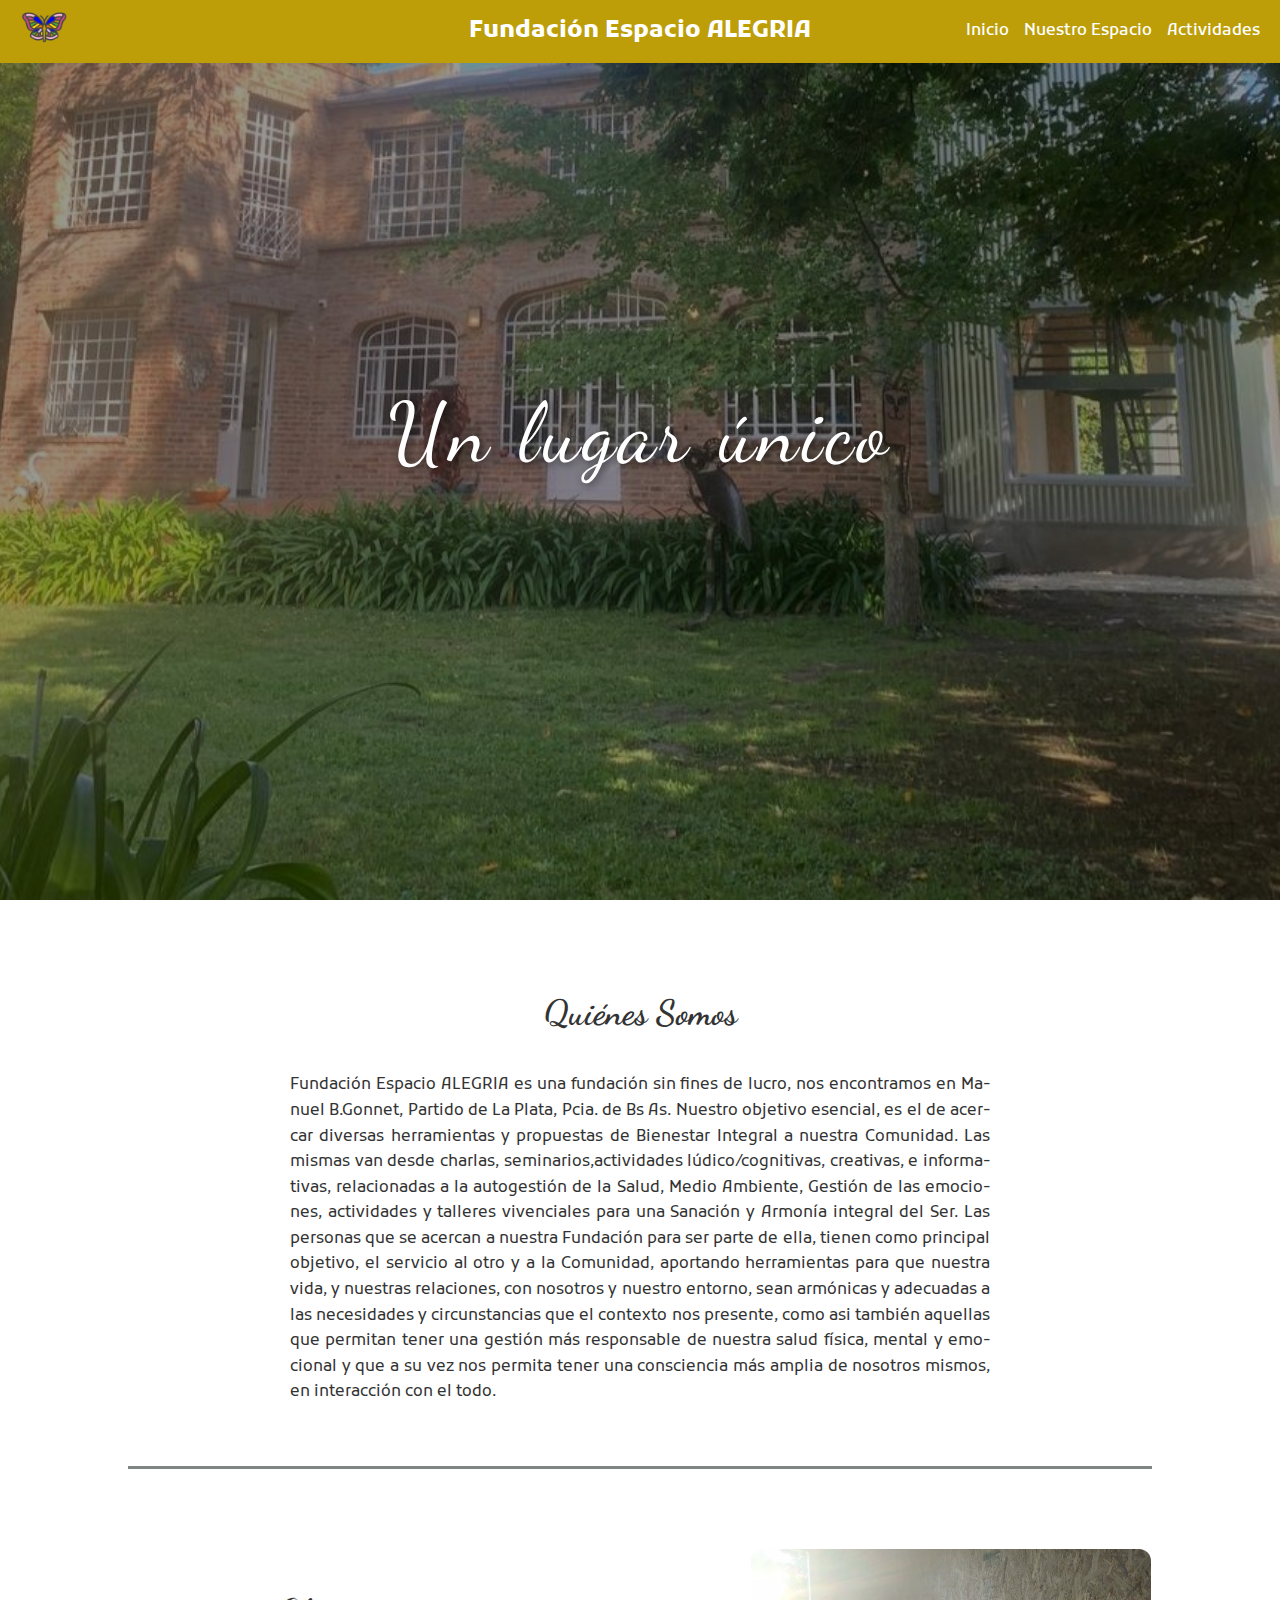
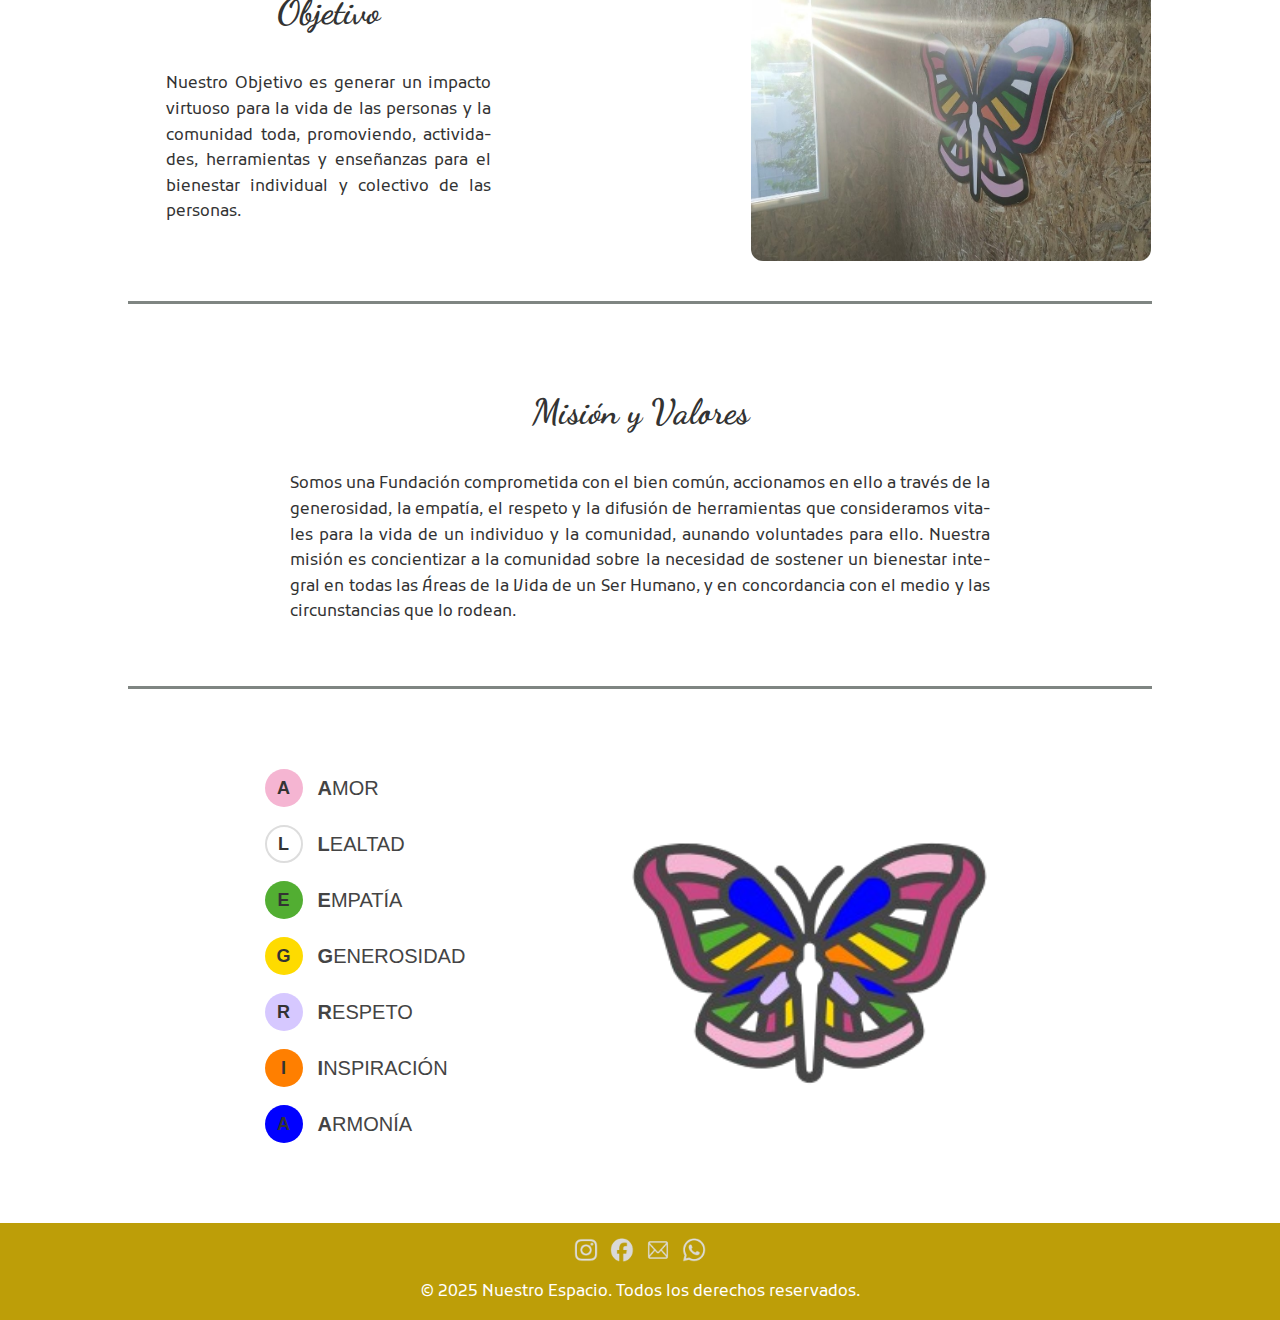
<file: index.html>
<!DOCTYPE html>
<html lang="es">
<head>
  <meta charset="UTF-8">
  <meta name="viewport" content="width=device-width, initial-scale=1.0">
  <title>Espacio ALEGRIA</title>
  <link rel="stylesheet" href="styles.css">
  <link rel="preconnect" href="https://fonts.googleapis.com">
  <link rel="preconnect" href="https://fonts.gstatic.com" crossorigin>
  <link href="https://fonts.googleapis.com/css2?family=Poppins:wght@300;500;700&display=swap" rel="stylesheet">
  <link rel="icon" type="image/png" href="img-grales/alegria_logo.png">
  <link href="https://fonts.googleapis.com/css2?family=Dancing+Script&family=Kufam&display=swap" rel="stylesheet">
</head>
<body>

  <!-- HEADER -->
  <header>
    <div class="logo">
      <img src="img-grales/alegria_logo.png" alt="Logo">
    </div>

    <h1 class="titulo">Fundación Espacio ALEGRIA</h1>

    <!-- Botón hamburguesa -->
    <div class="menu-toggle" id="menu-toggle">
      <span></span>
      <span></span>
      <span></span>
    </div>

    <!-- Menú -->
    <nav id="nav">
      <ul>
        <li><a href="index.html">Inicio</a></li>
        <li><a href="nuestro-espacio.html">Nuestro Espacio</a></li>
        <li><a href="actividades.html">Actividades</a></li>
      </ul>
    </nav>
  </header>

  <!-- HERO -->
  <section class="hero" id="inicio">
    <div class="hero-text">
      <h2>Un lugar único</h2>
    </div>
  </section>


  <!-- QUIÉNES SOMOS -->
  <section class="quienes-somos" id="nuestro-espacio">
    <h2>Quiénes Somos</h2>
    <p>Fundación Espacio ALEGRIA es una fundación sin fines de lucro, nos encontramos en Manuel B.Gonnet, Partido de La Plata, Pcia. de Bs As. Nuestro objetivo esencial, es el de acercar diversas herramientas y propuestas de Bienestar Integral a nuestra Comunidad. Las mismas van desde charlas, seminarios,actividades lúdico/cognitivas, creativas, e informativas, relacionadas a la autogestión de la Salud, Medio Ambiente, Gestión de las emociones, actividades y talleres vivenciales para una Sanación y Armonía integral del Ser. Las personas que se acercan a nuestra Fundación para ser parte de ella, tienen como principal objetivo, el servicio al otro y a la Comunidad, aportando herramientas para que nuestra vida, y nuestras relaciones, con nosotros y nuestro entorno, sean armónicas y adecuadas a las necesidades y circunstancias que el contexto nos presente, como asi también aquellas que permitan tener una gestión más responsable de nuestra salud física, mental y emocional y que a su vez nos permita tener una consciencia más amplia de nosotros mismos, en interacción con el todo.</p>
  </section>

  <hr>

  <!-- SECCIÓN DOS COLUMNAS -->
  <section class="info-dos-columnas">
    <div class="texto">
      <h2>Objetivo</h2>
      <p>Nuestro Objetivo es generar un impacto virtuoso para la vida de las personas y la comunidad toda, promoviendo, actividades, herramientas y enseñanzas para el bienestar individual y colectivo de las personas.</p>
    </div>
    <div class="imagen">
      <img src="img-grales/foto_as_de_luz.jpg" alt="Imagen del espacio">
    </div>
  </section>

  <hr>

  <!-- OBJETIVOS Y VALORES -->
  <section class="valores" id="actividades">
    <h2>Misión y Valores</h2>
    <P>Somos una Fundación comprometida con el bien común, accionamos en ello a través de la generosidad, la empatía, el respeto y la difusión de herramientas que consideramos vitales para la vida de un individuo y la comunidad, aunando voluntades para ello. Nuestra misión es concientizar a la comunidad sobre la necesidad de sostener un bienestar integral en todas las Áreas de la Vida de un Ser Humano, y en concordancia con el medio y las circunstancias que lo rodean.</P>
  </section>

  <hr>
  
  <!-- SECCIÓN siglas -->
  
  <section>
    <div class="contenedor-principal">
      <div class="contenedor-valores">
        <div class="valores-lista">
          <div class="valor-item">
            <div class="circle rosa">A</div>
            <span>AMOR</span>
          </div>
  
          <div class="valor-item">
            <div class="circle blanco">L</div>
            <span>LEALTAD</span>
          </div>
  
          <div class="valor-item">
            <div class="circle verde">E</div>
            <span>EMPATÍA</span>
          </div>
  
          <div class="valor-item">
            <div class="circle amarillo">G</div>
            <span>GENEROSIDAD</span>
          </div>
  
          <div class="valor-item">
            <div class="circle lavanda">R</div>
            <span>RESPETO</span>
          </div>
  
          <div class="valor-item">
            <div class="circle naranja">I</div>
            <span>INSPIRACIÓN</span>
          </div>
  
          <div class="valor-item">
            <div class="circle azul">A</div>
            <span>ARMONÍA</span>
          </div>
        </div>
  
        <div class="imagen-valores">
          <img src="img-grales/alegria_logo.png" alt="Mariposa">
        </div>
      </div>
    </div>
  
  </section>


  <!-- FOOTER -->
  <footer>
    <div class="iconos">
      <a href="https://www.instagram.com/alegriagonnet_/" target="_blank">
        <img src="img-grales/instagram-iconhd.png" alt="Icono 1">
      </a>
      <a href="https://www.facebook.com/alegriaespacio" target="_blank">
        <img src="img-grales/facebook-iconhd.png" alt="Icono 2">
      </a>
      <a href="https://mailto:espacioalegriagonnet@gmail.com" target="_blank">
        <img src="img-grales/logomailgrishd.png" alt="Icono 3">
      </a>      
      <a href="https://wa.me/5492216836189" target="_blank">
        <img src="img-grales/logo-wsp-grishd.png" alt="Icono 4">
      </a>
    </div>
    <p>© 2025 Nuestro Espacio. Todos los derechos reservados.</p>
  </footer>

  <script src="script.js"></script>
</body>
</html>
</file>
<file: styles.css>
/* Estilo general */
* {
  margin: 0;
  padding: 0;
  box-sizing: border-box;
}

body {
  font-family: kufam, sans-serif;
  color: #333;
  line-height: 1.6;
}

/* HEADER */
header {
  position: fixed;
  top: 0;
  width: 100%;
  background-color: #BD9E08;
  color: white;
  display: flex;
  align-items: center;
  justify-content: space-between;
  padding: 10px 20px;
  z-index: 1000;
}

header .logo img {
  width: 50px;
  height: auto;
  border-radius: 8px;
}

header .titulo {
  position: absolute;
  left: 50%;
  transform: translateX(-50%);
  font-weight: 700;
  font-size: 1.5rem;
  white-space: nowrap;
  font-family: kufam, sans-serif;

}

/* Menú */
nav ul {
  list-style: none;
  display: flex;
  gap: 15px;
}

nav a {
  color: white;
  text-decoration: none;
  font-weight: 500;
  transition: color 0.3s;
}

nav a:hover {
  color: #ffd1d1;
}

/* Botón Hamburguesa */
.menu-toggle {
  display: none;
  flex-direction: column;
  justify-content: center;
  cursor: pointer;
  gap: 5px;
  width: 25px;
  height: 20px;
}

.menu-toggle span {
  display: block;
  height: 3px;
  background: white;
  border-radius: 2px;
  transition: all 0.3s ease;
}

/* HERO */
.hero {
  background: url('img-grales/alegria_fondo.jpg') no-repeat center center/cover;
  height: 100vh;
  display: flex;
  align-items: center;
  justify-content: center;
  text-align: center;
  color: white;
  margin-top: 0;
  margin-bottom: 45px;
  position: relative;
}

/* Capa de oscurecimiento */
.hero::before {
  content: "";
  position: absolute;
  top: 0;
  left: 0;
  width: 100%;
  height: 100%;
  background-color: rgba(0, 0, 0, 0.4);
  /* ajustá el último valor (0.4) para más o menos transparencia */
  z-index: 1;
}


.hero-text h2 {
  font-family: 'Dancing Script', cursive;
  font-weight: 400;
  /* letras más finas */
  letter-spacing: 0.05em;
  /* más espacio entre letras */
  font-size: clamp(3rem, 6.5vw, 6.5rem);
  line-height: 1;
  /* texto más compacto */
  color: #fff;
  text-shadow: 2px 2px 8px rgba(0, 0, 0, 0.6);
  padding: clamp(12px, 2vw, 28px) clamp(22px, 4vw, 50px);
  border-radius: 12px;
  animation: fadeIn 2s ease;
  position: relative;
  z-index: 2;
}


@keyframes fadeIn {
  from {
    opacity: 0;
    transform: translateY(30px);
  }

  to {
    opacity: 1;
    transform: translateY(0);
  }
}



/* SECCIONES */
section {
  padding: 60px 20px;
  text-align: center;
}

hr {
  border: none;
  border-top: 3px solid #7F8582;
  width: 80%;
  margin: 0 auto;
}

/* QUIENES SOMOS */
.quienes-somos p {
  max-width: 700px;
  margin: 20px auto;
  text-align: justify;
  font-family: kufam, sans-serif;
  hyphens: auto;
}

/* SECCIÓN DOS COLUMNAS */
.info-dos-columnas {
  display: flex;
  justify-content: center;
  align-items: center;
  gap: 5px;
  /* 🔹 reduce la separación entre texto e imagen */
  flex-wrap: wrap;
  text-align: left;
}



.info-dos-columnas .texto {
  flex: 1;
  min-width: 280px;
  hyphens: auto;
}

.info-dos-columnas .imagen img {
  width: 100%;
  max-width: 400px;
  border-radius: 12px;
}

.info-dos-columnas .imagen {
  display: flex;
  justify-content: center;
  /* 🔹 centra la imagen horizontalmente */
  align-items: center;
  flex: 1;
}


.info-dos-columnas .texto p {
  max-width: 700px;
  margin: 20px auto;
  text-align: justify;
  font-family: kufam, sans-serif;
  max-width: 325px;
  /* ajustá según necesites */
  margin: 0 auto;
  /* centra el texto dentro del contenedor */
  hyphens: auto;
}

@media (max-width: 768px) {
  .info-dos-columnas {
    flex-direction: column;
    /* los pone uno arriba del otro */
    text-align: center;
  }

  .info-dos-columnas .texto p {
    margin: 0 auto;
    text-align: justify;
    hyphens: auto;
  }

  .info-dos-columnas .imagen {
    margin-top: 20px;
    /* pequeño espacio entre texto e imagen */
  }
}


/* OBJETIVOS Y VALORES */
.valores p {
  max-width: 700px;
  margin: 20px auto;
  text-align: justify;
  font-family: kufam, sans-serif;
  hyphens: auto;
}

/* FOOTER */
footer {
  background-color: #BD9E08;
  color: white;
  text-align: center;
  padding: 15px 10px;
  /* Reducido de 30px a 15px para hacerlo más corto */
}

footer .iconos {
  display: flex;
  justify-content: center;
  gap: 12px;
  /* Un poco menos de espacio entre iconos */
  margin-bottom: 8px;
  /* Menos margen para acortar */
}

footer .iconos img {
  width: 24px;
  /* Iconos un poco más pequeños */
  height: 24px;
}

/* Ajustes responsive */
@media (max-width: 768px) {
  footer {
    padding: 12px 8px;
  }

  footer .iconos {
    gap: 10px;
    margin-bottom: 6px;
  }

  footer .iconos img {
    width: 20px;
    height: 20px;
  }
}

@media (max-width: 480px) {
  footer {
    padding: 10px 6px;
  }

  footer .iconos {
    gap: 8px;
    margin-bottom: 4px;
  }

  footer .iconos img {
    width: 18px;
    height: 18px;
  }
}


/* RESPONSIVE */
@media (max-width: 768px) {
  header {
    flex-wrap: wrap;
    justify-content: space-between;
  }

  header .titulo {
    position: static;
    transform: none;
    margin: 5px 0;
  }

  /* Mostrar hamburguesa */
  .menu-toggle {
    display: flex;
  }

  /* Ocultar menú por defecto */
  nav {
    position: absolute;
    top: 60px;
    right: 0;
    background-color: #7F8582;
    width: 100%;
    max-height: 0;
    overflow: hidden;
    transition: max-height 0.4s ease;
  }

  nav.open {
    max-height: 200px;
  }

  nav ul {
    flex-direction: column;
    align-items: center;
    gap: 10px;
    padding: 10px 0;
  }
}

/** fin estilos generales **/

/** nuestro espacio **/

/* carrusel */

.carrusel-section {
  margin-top: 20px;
  text-align: center;
}

.carrusel-section h2 {
  margin-top: 20px;
}


.carrusel-container {
  position: relative;
  width: 55vw;
  aspect-ratio: 3 / 2;
  margin: 5vh auto;
  overflow: hidden;
  border-radius: 20px;
  box-shadow: 0 4px 20px rgba(0, 0, 0, 0.3);
}

.carrusel {
  display: flex;
  transition: transform 0.5s ease-in-out;
}

.slide {
  min-width: 100%;
  display: none;
}

.slide.active {
  display: block;
}

.slide img,
.slide video {
  width: 100%;
  height: 100%;
  object-fit: cover;
}

.btn {
  position: absolute;
  top: 50%;
  transform: translateY(-50%);
  background: rgba(0, 0, 0, 0.5);
  color: #fff;
  border: none;
  font-size: 2rem;
  padding: 10px 15px;
  cursor: pointer;
  border-radius: 50%;
  z-index: 10;
}

.prev {
  left: 20px;
}

.next {
  right: 20px;
}

.btn:hover {
  background: rgba(0, 0, 0, 0.8);
}

.contador {
  position: absolute;
  bottom: 15px;
  right: 20px;
  background: rgba(0, 0, 0, 0.6);
  color: #fff;
  padding: 6px 12px;
  border-radius: 20px;
  font-size: 1rem;
}

@media (max-width: 768px) {
  .carrusel-container {
    width: 85vw;
    border-radius: 10px;
  }

  .btn {
    font-size: 1.5rem;
  }

  .contador {
    font-size: 0.85rem;
  }

  .carrusel-section {
    margin-top: 60px;
    /* en celulares queda un poco más pegado */
  }
}

/* MAPA */
.mapa {
  margin-top: -10px;
  margin-bottom: 20px;
  text-align: center;
}


.mapa p {
  max-width: 700px;
  margin: 0 auto 30px;
}

.mapa-container {
  position: relative;
  width: 40%;
  /* 🔹 40% del ancho total */
  padding-bottom: 22.5%;
  /* 🔹 40% de la altura original (56.25 × 0.4 ≈ 22.5) */
  overflow: hidden;
  border-radius: 12px;
  box-shadow: 0 2px 8px rgba(0, 0, 0, 0.15);
  margin: 0 auto;
  /* Centrado horizontal */
}

.mapa-container iframe {
  position: absolute;
  top: 0;
  left: 0;
  width: 100%;
  height: 100%;
  border: 0;
}

/* 📱 Ajustes para pantallas medianas */
@media (max-width: 768px) {
  .mapa-container {
    width: 60%;
    /* Un poco más grande en tablets */
    padding-bottom: 33.75%;
  }
}

/* 📱 Ajustes para celulares */
@media (max-width: 480px) {
  .mapa-container {
    width: 90%;
    /* Casi todo el ancho en móviles */
    padding-bottom: 50%;
  }
}

/* RESPONSIVE */
@media (max-width: 768px) {
  .carousel-btn {
    padding: 8px 12px;
    font-size: 1.2rem;
  }
}

/** fin nuestro espacio **/

/* ACTIVIDADES */
/* === CONTENEDOR GENERAL === */
.actividades {
  display: grid;
  grid-template-columns: repeat(auto-fit, minmax(280px, 1fr));
  gap: 2.5rem 5rem;
  padding: 3rem 5%;
  max-width: 1100px;
  margin: auto;
}

@media (max-width: 600px) {
  .actividades {
    grid-template-columns: 1fr;
  }
}

/* === CADA ACTIVIDAD === */
.actividad {
  display: flex;
  align-items: flex-start;
  /* 👈 alinea la imagen con el título */
  gap: 1.2rem;
}

.actividades ul {
  list-style: none;           /* quita los puntos feos del navegador */
  padding-left: 0;
  margin: 10px 0 0;
}

.actividades ul li {
  position: relative;
  padding-left: 22px;         /* espacio para el punto bonito */
  margin-bottom: 6px;
  font-size: 1rem;
  line-height: 1.4;
  text-align: left;
}

/* Punto personalizado */
.actividades ul li::before {
  content: "•";
  position: absolute;
  left: 0;
  top: 0;
  color: #555;                /* podés cambiarlo */
  font-size: 1.2rem;
  line-height: 1;
}


/* === LOGUITOS CON IMAGEN === */
.loguitos {
  flex-shrink: 0;
  width: 85px;
  height: 85px;
  border-radius: 50%;
  border: 3px solid #000;
  /* 👈 borde negro como en tu ejemplo */
  display: flex;
  align-items: center;
  justify-content: center;
  background-color: #f7901d;
  /* color de fondo */
}

.loguitos img {
  width: 100%;
  height: 100%;
  border-radius: 100%;

}

/* === TEXTOS === */
.contenido {
  display: flex;
  flex-direction: column;
  justify-content: flex-start;
}

.contenido h3 {
  margin: 0;
  font-size: 1rem;
  font-weight: 700;
  color: #e67e22;
  /* color similar al círculo */
  text-transform: uppercase;
  letter-spacing: 0.5px;
  text-align: left;
}

.contenido p {
  margin-top: 0.3rem;
  font-size: 0.95rem;
  color: #222;
  line-height: 1.4;
  text-align: left;
}


/* === RESPONSIVE === */
@media (max-width: 700px) {
  .actividad {
    flex-direction: column;
    align-items: center;
  }

  .loguitos {
    margin-bottom: 0.8rem;
  }

  .contenido h3 {
    text-align: left;
  }
}

/* FIN ESTILOS ACTIVIDADES */

/* =============================
   VALORES + IMAGEN A LA DERECHA
   ============================= */

.valores-con-imagen {
  display: flex;

  gap: 60px;
  padding: 50px 20px;
}

/* Columna izquierda */
.valores-lista {
  display: flex;
  flex-direction: column;
  gap: 18px;
  font-family: "Poppins", sans-serif;
  align-items: flex-start;
  /* 🔥 Alinea círculos + textos a la izquierda */

}

.valor-item {
  display: flex;
  align-items: center;
  /* círculo + palabra alineados */
  gap: 12px;
}

.valor-item span {
  font-size: 20px;
  font-weight: 600;
  color: #444;
}

.valor {
  display: flex;
  align-items: center;
  gap: 14px;
}

.valor p {
  margin: 0;
  font-size: 22px;
  color: #555;
  letter-spacing: 1px;
}

.valor p strong {
  font-weight: 700;
  color: #333;
}



/* Imagen derecha */
.imagen-derecha img {
  width: 330px;
  max-width: 100%;
}

/* RESPONSIVE */
@media (max-width: 900px) {
  .valores-con-imagen {
    flex-direction: column;
    text-align: center;
  }

  .valor {
    justify-content: center;
  }

  .imagen-derecha img {
    width: 80%;
  }
}


/* seccion siglas */

/* --------------- CONTENEDOR PRINCIPAL CENTRADO VERTICAL --------------- */
.contenedor-principal {
  display: flex;
  justify-content: center;
  align-items: flex-start;
  min-height: auto;
}


/* --------------- CAJA INTERNA CENTRADA --------------- */
.contenedor-valores {
  display: flex;
  gap: 150px;
  align-items: center;
  justify-content: center;
  max-width: 900px;
  width: 100%;
  margin-bottom: 40px;
}

/* --------------- LISTA IZQUIERDA --------------- */
.valores-lista {
  display: flex;
  flex-direction: column;
  align-items: flex-start;
  gap: 18px;
  font-family: 'Roboto', sans-serif;
}

.valor-item {
  display: flex;
  align-items: center;
  gap: 15px;
}

/* --------------- CÍRCULOS --------------- */
.circle {
  width: 38px;
  height: 38px;
  border-radius: 50%;
}

/* Colores personalizados (ESTOS SI ESTAN BIEN)*/
.rosa {
  background: #F5B5D2;
}

.blanco {
  background: #FFFFFF;
  border: 2px solid #ddd;
}

.verde {
  background: #52AE32;
}

.amarillo {
  background: #FEDB00;
}

.lavanda {
  background: #D6C8FF;
}

.naranja {
  background: #FF7F00;
}

.azul {
  background: #0101FF;
}

/* CENTRAR LETRA DENTRO DEL CÍRCULO */
.circle {
  display: flex;
  justify-content: center;
  align-items: center;
  font-size: 18px;
  font-weight: 700;
  color: #333; /* si querés la letra siempre blanca, avisame */
}

/* RESPONSIVE: achica círculos y texto en pantallas chicas */
@media (max-width: 600px) {
  .circle {
    width: 32px;
    height: 32px;
    font-size: 16px;
  }

  .valor-item span {
    font-size: 18px;
  }
}

@media (max-width: 400px) {
  .circle {
    width: 28px;
    height: 28px;
    font-size: 15px;
  }

  .valor-item span {
    font-size: 16px;
  }
}


/* --------------- TEXTO --------------- */
.valor-item span {
  font-size: 20px;
  font-weight: 400;
  color: #444;
}

.valor-item span::first-letter {
  font-weight: 700;
  /* Negrita */
}


/* --------------- IMAGEN DERECHA --------------- */
.imagen-valores img {
  width: 400px;
  max-width: 100%;
  height: auto;
  display: block;
  margin-left: auto;
}

/* --------------- RESPONSIVE (CELULAR) --------------- */
@media (max-width: 768px) {
  .contenedor-valores {
    flex-direction: column;
    /* Imagen abajo */
    text-align: center;
  }

  .valores-lista {
    align-items: left;
    /* Centra los círculos en celular */

  }

  .valor-item {
    justify-content: center;
    /* Círculo + texto centrados */
  }

  .imagen-valores img {
    width: 220px;
    /* Un poco más chico en celular */
  }
}

/* Espaciado uniforme debajo de todas las líneas rojas */
hr {
  margin-bottom: 40px !important;
}

/* En pantallas grandes, reducir el padding general de las secciones */
@media (min-width: 1024px) {
  section {
    padding-top: 40px;
    padding-bottom: 40px;
  }
}

h2 {
  font-size: 2.2rem;
  font-weight: 700;
  color: #333;
  text-align: center;
  margin-bottom: 2rem;
  font-family: 'dancing script', cursive;
}

/* EXCEPCIÓN: EL HERO MANTIENE SU ESTILO ESPECIAL */
.hero-text h2 {
  font-family: 'Dancing Script', cursive;
  font-weight: 400;
  font-size: clamp(3rem, 6.5vw, 6.5rem);
  color: #fff;
}
</file>
